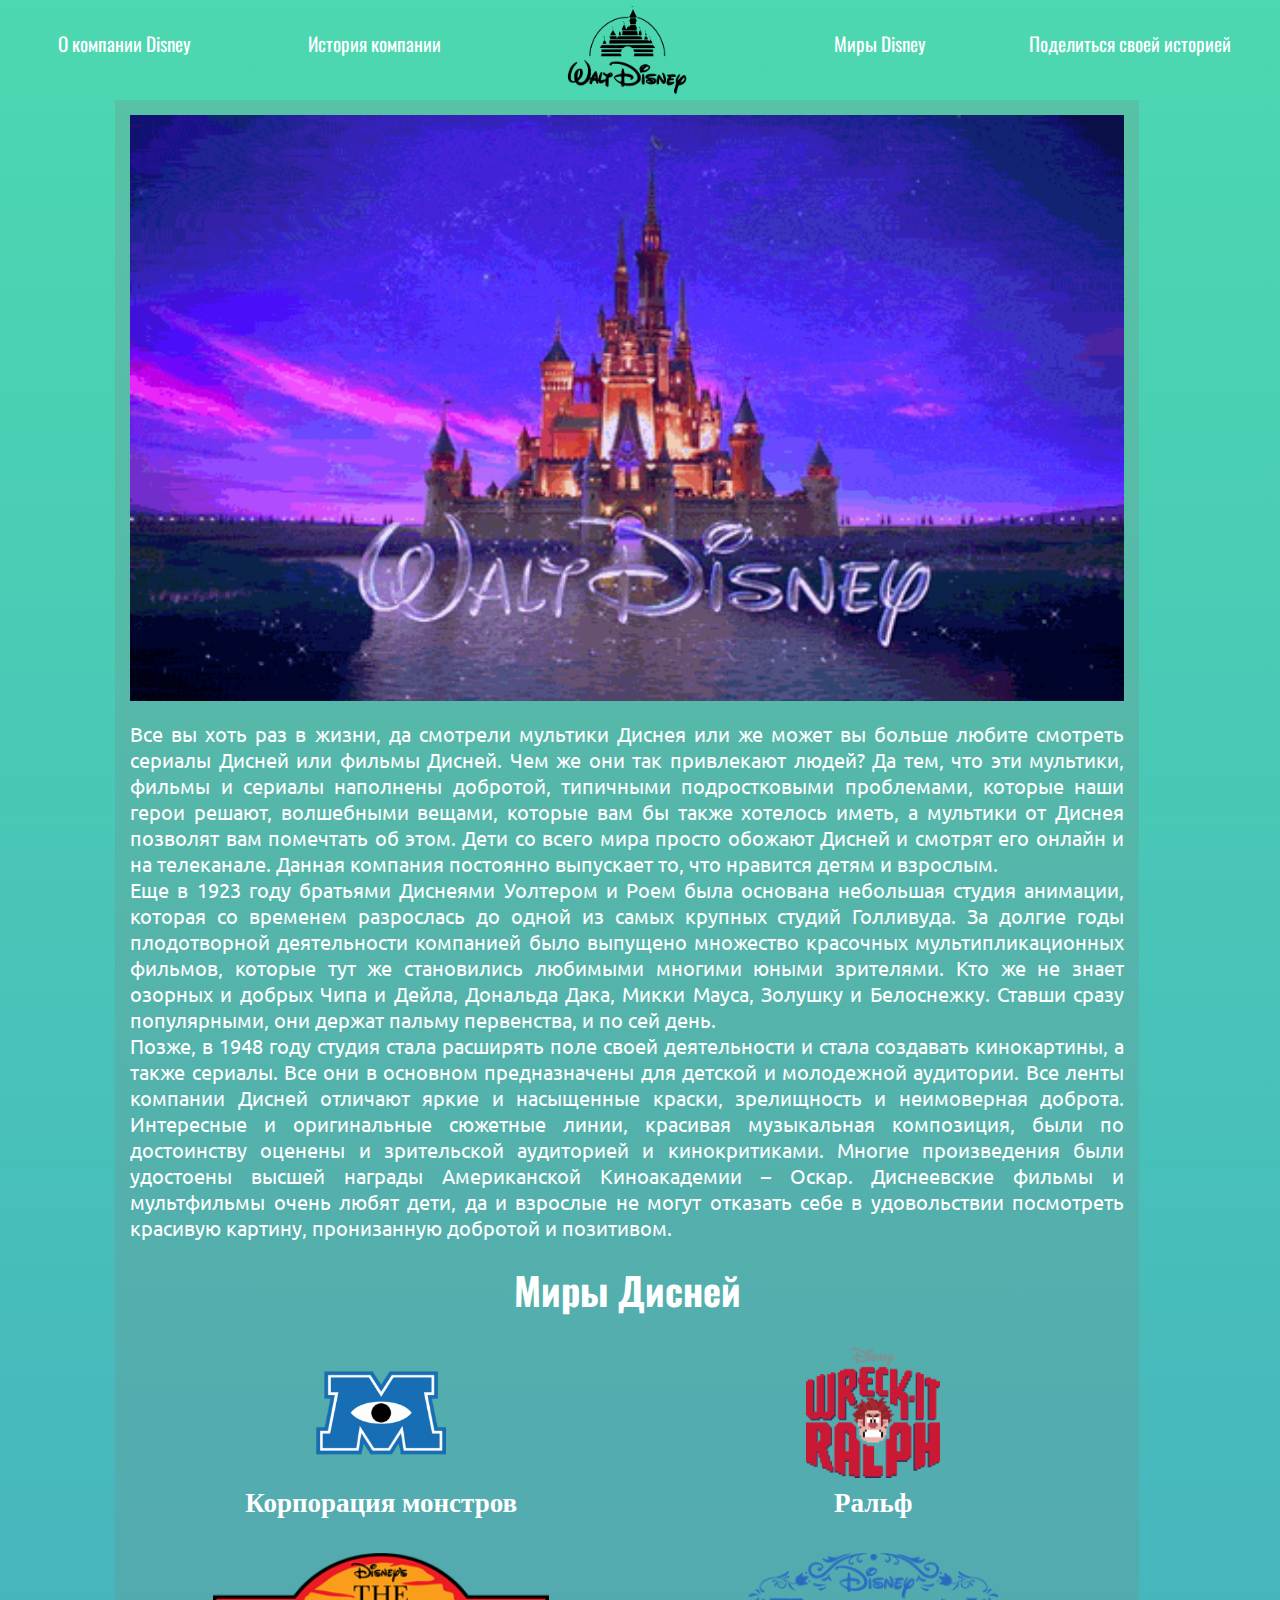
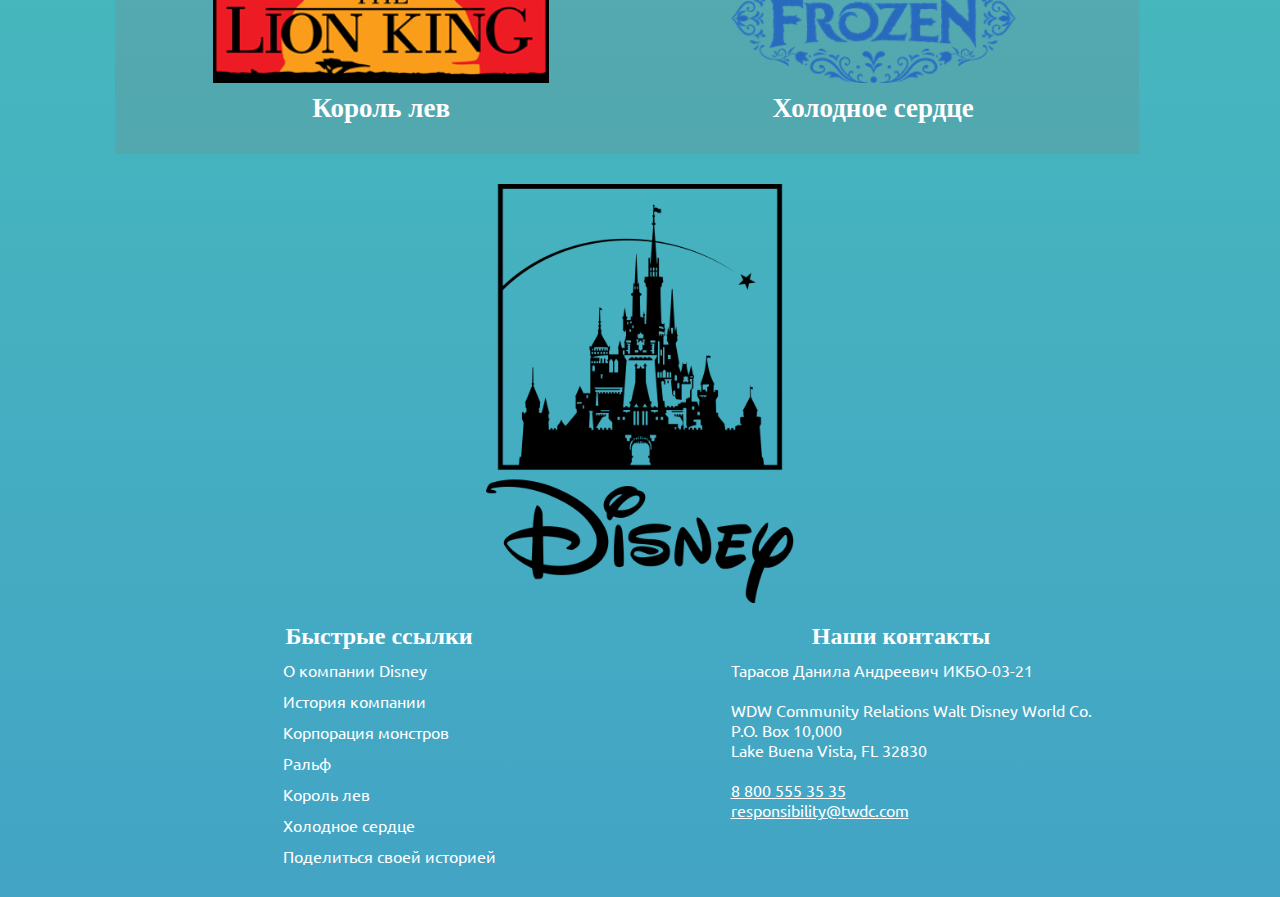
<file: index.html>
<!DOCTYPE html>
<html lang="en">
<head>
    <meta charset="UTF-8">
    <meta http-equiv="X-UA-Compatible" content="IE=edge">
    <meta name="viewport" content="width=device-width, initial-scale=1.0">
    <title>Миры Дисней</title>
    <link rel = "stylesheet" href = "style.css">
    <link rel = "icon" type="image/png" href="images/fav.png">
</head>
<body>
    <header>
        <div id = "navmenu">
            <button id = "navbtn" onclick="navMenuBtnClc()">MENU</button>
            <label for = "navbtn" id="circle"><span class = "cross"></span></label>
        </div>
        <ul class = "nav first">
            <li>
                <a class = "navbarItem" href="index.html">О компании Disney</a>
            </li>
            <li>
                <a class = "navbarItem" href="history.html">История компании</a>
            </li>
        </ul>
        <a href="index.html" class="logo"><img src="images/logo.png"></a>
        <ul class = "nav second">
            <li id = "worldsListBtn">
                <a href="#">Миры Disney</a>
                <div class = "worldsListWrapper">
                    <div class = "worldsList">
                        <a class = "worldListItem" href="monsters.html">Корпорация монстров</a>
                        <a class = "worldListItem" href="ralph.html">Ральф</a>
                        <a class = "worldListItem" href="lionking.html">Король лев</a>
                        <a class = "worldListItem" href="frozen.html">Холодное сердце</a>
                    </div>
                </div>
            </li>
            <li>
                <a class = "navbarItem" href="story.html">Поделиться своей историей</a>
            </li>
        </ul>   
    </header>
    <div id = "wrapper">
        <main>
            <img id = "castle" src="images/castleGif.gif">
            <p class = "homeText">
                Все вы хоть раз в жизни, да смотрели мультики Диснея или же может вы больше любите смотреть сериалы Дисней или фильмы Дисней. Чем же они так привлекают людей? Да тем, что эти мультики, фильмы и сериалы наполнены добротой, типичными подростковыми проблемами, которые наши герои решают, волшебными вещами, которые вам бы также хотелось иметь, а мультики от Диснея позволят вам помечтать об этом. Дети со всего мира просто обожают Дисней и смотрят его онлайн и на телеканале. Данная компания постоянно выпускает то, что нравится детям и взрослым.
                <br>Еще в 1923 году братьями Диснеями Уолтером и Роем была основана небольшая студия анимации, которая со временем разрослась до одной из самых крупных студий Голливуда. За долгие годы плодотворной деятельности компанией было выпущено множество красочных мультипликационных фильмов, которые тут же становились любимыми многими юными зрителями. Кто же не знает озорных и добрых Чипа и Дейла, Дональда Дака, Микки Мауса, Золушку и Белоснежку. Ставши сразу популярными, они держат пальму первенства, и по сей день.
                <br>Позже, в 1948 году студия стала расширять поле своей деятельности и стала создавать кинокартины, а также сериалы. Все они в основном предназначены для детской и молодежной аудитории. Все ленты компании Дисней отличают яркие и насыщенные краски, зрелищность и неимоверная доброта. Интересные и оригинальные сюжетные линии, красивая музыкальная композиция, были по достоинству оценены и зрительской аудиторией и кинокритиками. Многие произведения были удостоены высшей награды Американской Киноакадемии – Оскар. Диснеевские фильмы и мультфильмы очень любят дети, да и взрослые не могут отказать себе в удовольствии посмотреть красивую картину, пронизанную добротой и позитивом.
            </p>
            <h2 class = "homeH">
                Миры Дисней
            </h2>
            <div id = "worlds">
                <div class = "world">
                    <a href = "monsters.html"><img src="images/monstersLogo.png"></a>
                    <h2>Корпорация монстров</h2>
                </div>
                <div class = "world">
                    <a href = "ralph.html"><img src="images/ralphLogo.png"></a>
                    <h2>Ральф</h2>
                </div>
                <div class = "world">
                    <a href = "lionking.html"><img src="images/lionkingLogo.png"></a>
                    <h2>Король лев</h2>
                </div>
                <div class = "world">
                    <a href = "frozen.html"><img src="images/frozenLogo.png"></a>
                    <h2>Холодное сердце</h2>
                </div>
            </div>
        </main>
    </div>
    <footer>
        <img src = "images/footerLogo.png">
        <div class = "footerLinks">
            <h2>Быстрые ссылки</h2>
            <ul>
                <li>
                    <a href="index.html">О компании Disney</a>
                </li>
                <li>
                    <a href="history.html">История компании</a>
                </li>
                <li>
                    <a href="monsters.html">Корпорация монстров</a>
                </li>
                <li>
                    <a href="ralph.html">Ральф</a>
                </li>
                <li>
                    <a href="lionking.html">Король лев</a>
                </li>
                <li>
                    <a href="frozen.html">Холодное сердце</a>
                </li>
                <li>
                    <a href="story.html">Поделиться своей историей</a>
                </li>
            </ul>
        </div>
        <div class = "aboutUs">
            <h2>Наши контакты</h2>
            <div class = "aboutUsCont">
                <p>Тарасов Данила Андреевич ИКБО-03-21</p>
                <p>
                    WDW Community Relations Walt Disney World Co.
                    <br>P.O. Box 10,000
                    <br>Lake Buena Vista, FL 32830
                </p>
                <a href="tel:88005553535">8 800 555 35 35</a>
                <br><a href="mailto: responsibility@twdc.com">responsibility@twdc.com</a>
            </div>
        </div>
    </footer>
    <script src="navbtnclick.js"></script>
</body>
</html>
</file>
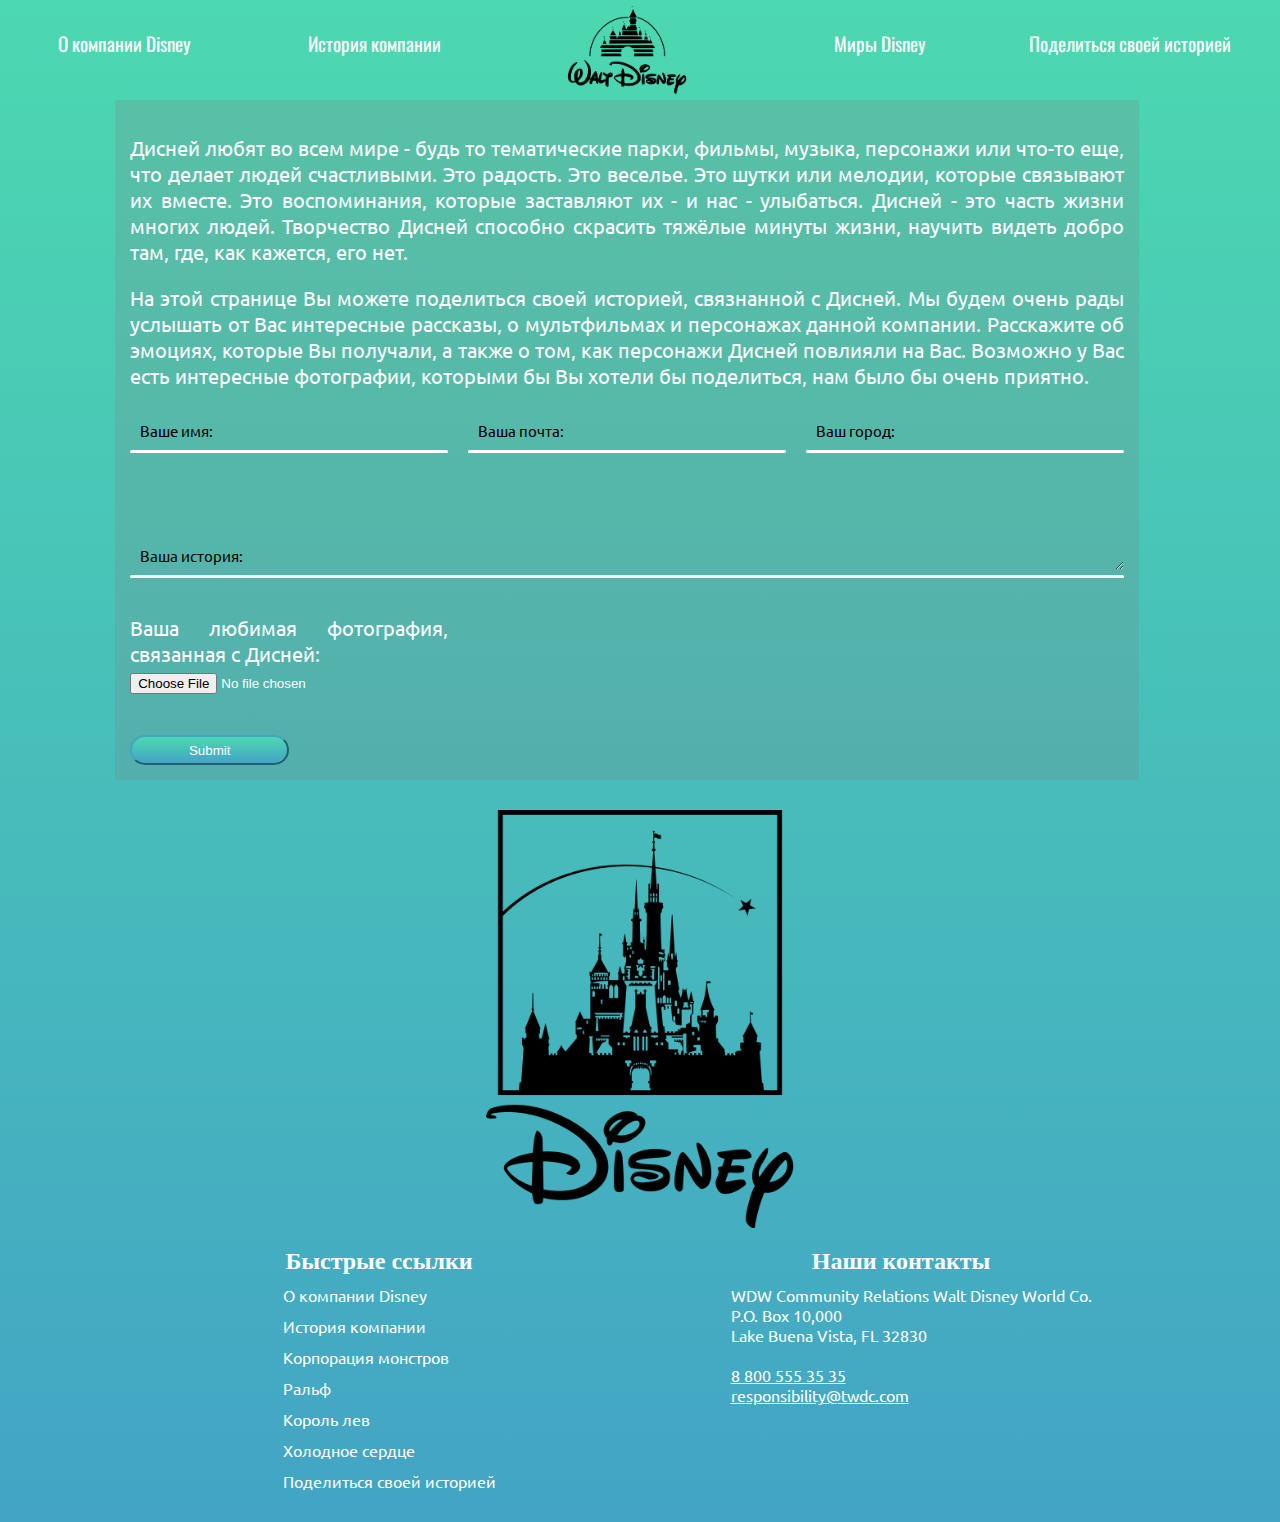
<file: story.html>
<!DOCTYPE html>
<html lang="en">
<head>
    <meta charset="UTF-8">
    <meta http-equiv="X-UA-Compatible" content="IE=edge">
    <meta name="viewport" content="width=device-width, initial-scale=1.0">
    <title>Миры Дисней</title>
    <link rel = "stylesheet" href = "style.css">
    <link rel = "icon" type="image/png" href="images/fav.png">
</head>
<body>
    <header>
        <div id = "navmenu">
            <button id = "navbtn" onclick="navMenuBtnClc()">MENU</button>
            <label for = "navbtn" id="circle"><span class = "cross"></span></label>
        </div>
        <ul class = "nav first">
            <li>
                <a href="index.html">О компании Disney</a>
            </li>
            <li>
                <a href="history.html">История компании</a>
            </li>
        </ul>
        <a href="index.html" class="logo"><img src="images/logo.png"></a>
        <ul class = "nav second">
            <li id = "worldsListBtn">
                <a href="#">Миры Disney</a>
                <div class = "worldsListWrapper">
                    <div class = "worldsList">
                        <a class = "worldListItem" href="monsters.html">Корпорация монстров</a>
                        <a class = "worldListItem" href="ralph.html">Ральф</a>
                        <a class = "worldListItem" href="lionking.html">Король лев</a>
                        <a class = "worldListItem" href="frozen.html">Холодное сердце</a>
                    </div>
                </div>
            </li>
            <li>
                <a href="story.html">Поделиться своей историей</a>
            </li>
        </ul>   
    </header>
    <div id = "wrapper">
        <main>
            <div id = "story">
                <p>
                    Дисней любят во всем мире - будь то тематические парки, фильмы, музыка, персонажи или что-то еще, что делает людей счастливыми. Это радость. Это веселье. Это шутки или мелодии, которые связывают их вместе. Это воспоминания, которые заставляют их - и нас - улыбаться. Дисней - это часть жизни многих людей. Творчество Дисней способно скрасить тяжёлые минуты жизни, научить видеть добро там, где, как кажется, его нет.
                </p>
                <p>
                    На этой странице Вы можете поделиться своей историей, связнанной с Дисней. Мы будем очень рады услышать от Вас интересные рассказы, о мультфильмах и персонажах данной компании. Расскажите об эмоциях, которые Вы получали, а также о том, как персонажи Дисней повлияли на Вас. Возможно у Вас есть интересные фотографии, которыми бы Вы хотели бы поделиться, нам было бы очень приятно. 
                </p>
                <form action="" method="get">
                    <div class = "container">
                        <p class = "inputBox name">
                            <input type = "text" name = "name" required>
                            <span>Ваше имя:</span>
                            <i></i>
                        </p>
                        <p class = "inputBox mail">
                            <input type = "text" name = "mail" required>
                            <span>Ваша почта:</span>
                            <i></i>
                        </p>
                        <p class = "inputBox city">
                            <input type = "text" name = "city" required>
                            <span>Ваш город:</span>
                            <i></i>
                        </p>
                        <p class = "inputBox str">
                            <textarea name = "story" required></textarea>
                            <span>Ваша история:</span>
                            <i></i>
                        </p>
                        <p class = "img">
                            <label for = "loveImg">Ваша любимая фотография, связанная с Дисней:</label>
                            <br><input type = "file">
                        </p>
                        <p class = "sbm"><input type = "submit"></p>
                    </div>
                </form>
            </div>
        </main>
    </div>
    <footer>
        <img src = "images/footerLogo.png">
        <div class = "footerLinks">
            <h2>Быстрые ссылки</h2>
            <ul>
                <li>
                    <a href="index.html">О компании Disney</a>
                </li>
                <li>
                    <a href="history.html">История компании</a>
                </li>
                <li>
                    <a href="monsters.html">Корпорация монстров</a>
                </li>
                <li>
                    <a href="ralph.html">Ральф</a>
                </li>
                <li>
                    <a href="lionking.html">Король лев</a>
                </li>
                <li>
                    <a href="frozen.html">Холодное сердце</a>
                </li>
                <li>
                    <a href="story.html">Поделиться своей историей</a>
                </li>
            </ul>
        </div>
        <div class = "aboutUs">
            <h2>Наши контакты</h2>
            <div class = "aboutUsCont">
                <p>
                    WDW Community Relations Walt Disney World Co.
                    <br>P.O. Box 10,000
                    <br>Lake Buena Vista, FL 32830
                </p>
                <a href="tel:88005553535">8 800 555 35 35</a>
                <br><a href="mailto: responsibility@twdc.com">responsibility@twdc.com</a>
            </div>
        </div>
    </footer>
    <script src="navbtnclick.js"></script>
</body>
</html>
</file>
<file: style.css>
@import url('https://fonts.googleapis.com/css2?family=Oswald:wght@600&family=Ubuntu:wght@300&display=swap');
*
{
    padding: 0;
    margin: 0;
    box-sizing: border-box;
    color: white;
}

body
{
    background-image: linear-gradient(0deg,#43a4c5 0%, #4cd8b0 100%);
}

#wrapper
{
    min-height: 70vh;
    position: relative;
    display: grid;
    grid-template-columns: 9vw 80vw 9vw;
    grid-template-areas: ". main .";
    overflow: hidden;
    margin-bottom: 30px;
}

#castle
{
    display: block;
    margin-right: auto;
    margin-left: auto;
    width: 100%;
}

.homeText
{
    margin-top: 20px;
    margin-bottom: 20px;
    font-family: 'Ubuntu', sans-serif;
    font-size: 20px;
    text-align: justify;
}

.homeH
{
    font-size: 3vw;
    font-family: 'Oswald', sans-serif;
    text-align: center;
    margin-top: 20px;
}

main
{
    position: relative;
    grid-area: main;
    max-width: 100%;
    background-color: rgba(128, 128, 128, 0.226);
    padding: 15px;
}

header
{
    display: grid;
    grid-template-columns: 39vw 20vw 39vw;
    grid-template-rows: 100px;
    width: 100%;
    height: 100px;
    text-align: center;
    grid-template-areas: "first logo second";
    transition: all 0.7s;
}

header .nav
{
    display: flex;
    width: 100%;
    height: 100%;
    list-style: none;
    justify-content: space-between;
    align-items: center;
    font-family: 'Oswald', sans-serif;
    color: white;
    font-size: 1.5vw;
}

header .nav li::after
{
    content: "";
    width: 0;
    height: 3px;
    margin-top: 10px;
    background-color: rgb(255, 255, 255);
    transition: all 1s;
}

header .nav li:hover:after
{
    width: 50%;
}

.worldsListWrapper
{
    position: absolute;
    width: 100%;
    top: 100%;
    left: 50%;
    transform: translateX(-50%);
    opacity: 0;
    visibility: hidden;
    transition: all 1s ease;
    z-index: 3;
    background-image: linear-gradient(0deg,#43a4c5 0%, #4cd8b0 100%);;
}

#worldsListBtn
{
    position: relative;
}

#worldsListBtn:hover .worldsListWrapper
{
    opacity: 1;
    visibility: visible;
}

.worldsList
{
    display: grid;
    grid-template-columns: 1fr;
    padding: 5px;
}

.worldsList a
{
    z-index: 3;
}

.worldListItem
{
    position: relative;
    width: 100%;
    z-index: 3;
}

.worldListItem::after
{
    position: absolute;
    z-index: -1;
    content: "";
    width: 0;
    height: 100%;
    top: 0;
    left: 0;
    transition: all 1s;
    pointer-events: none;
}

.worldListItem:nth-child(1):hover::after
{
    background-color: blue;
    width: 100%;
}

.worldListItem:nth-child(2):hover::after
{
    background-color: rgb(255, 0, 0);
    width: 100%;
}

.worldListItem:nth-child(3):hover::after
{
    background-color: rgb(255, 217, 0);
    width: 100%;
}

.worldListItem:nth-child(4):hover::after
{
    background-color: rgb(0, 102, 255);
    width: 100%;
}

.hiden
{
    overflow: hidden;
}

header .nav.first
{
    grid-area: first;
}

header .nav.second
{
    grid-area: second;
}

header li
{
    flex: 1;
    position: relative;
    display: flex;
    align-items: center;
    flex-direction: column;
    padding: 5px;
}

header li a
{
    text-decoration: none;
    position: relative;
}

header .logo
{
    grid-area: logo;
}

header img
{
    height: 100%;
}

#navmenu
{
    grid-area: btn;
    display: none;
    justify-self: center;
    align-self: center;
    position: relative;
}

#navmenu #navbtn
{
    background-image: linear-gradient(0deg,#43a4c5 0%, #4cd8b0 100%);
    padding-left: 12px;
    padding-right: 12px;
    padding-bottom: 7px;
    padding-top: 7px;
    border-radius: 10px;
    border-color: white;
    border-style: solid;
    color: white;
    background: transparent;
    font-size: 15px;
    font-family: 'Oswald', sans-serif;
    cursor: pointer;
    transform: translateX(5px);
}

#navmenu #circle
{
    padding-left: 15px;
    padding-right: 15px;
    padding-top: 8px;
    padding-bottom: 8px;
    border: solid;
    border-radius: 50%;
    border-color: white;
    display: none;
    cursor: pointer;
}

#navmenu .cross::before
{
    position: absolute;
    content: "";
    display: block;
    background-color: white;
    width: 25px;
    height: 3px;
    top: 7px;
    left: 5px;
    transform: rotate(45deg);
}

#navmenu .cross::after
{
    position: absolute;
    content: "";
    display: block;
    background-color: white;
    width: 25px;
    height: 3px;
    top: 7px;
    left: 5px;
    transform: rotate(-45deg);
}

#worlds
{
    display: grid;
    grid-template-columns: repeat(4, 1fr);
    grid-template-rows: 200px;
    padding: 15px;
    gap: 20px;
}

.world
{
    position: relative;
    display: grid;
    grid-template-columns: 1fr;
    grid-template-rows: 130px;
    justify-items: center;
    align-content: center;
    text-align: center;
    font-size: 18px;
    gap: 10px;
}

.world img
{
    height: 100%;
}

.worldPr
{
    width: 100%;
    margin-bottom: 30px;
}

.worldDescription
{
    margin-bottom: 20px;
}

.worldContent
{
    text-align: justify;
    width: 100%;
}

.worldContent h2
{
    font-size: 30px;
    text-align: center;
    margin-bottom: 10px;
    font-size: 3vw;
    font-family: 'Oswald', sans-serif;;
}

.worldContent h3
{
    font-family: 'Oswald', sans-serif;;
}

.worldContent p
{
    font-size: 20px;
    font-family: 'Ubuntu', sans-serif;;
}

.filmsList
{
    margin-bottom: 20px;
}

.films
{
    display: grid;
    grid-template-columns: repeat(4, 1fr);
    grid-template-rows: 450px;
    text-align: center;
    gap: 15px;
}

.filmDescription
{
    position: absolute;
    opacity: 0;
    height: 70%;
    width: 100%;
    padding: 2em;
    border-radius: 1rem;
    background: rgba(255, 255, 255, .7);
    backdrop-filter: blur(10px);
    transform: translateY(50px);
    transition: all 1s;
}

.filmDescription h3
{
    margin-bottom: 5px;
}

.filmDescription p
{
    text-align: justify;
    font-size: 15px;
}

.filmDescription p,
.filmDescription h3
{
    color: black;
}


.film
{
    position: relative;
    width: 100%;
    height: 100%;
}

.film img
{
    height: 100%;
}

.film:hover .filmDescription
{
    display: block;
    opacity: 1;
}

.characters
{
    position: relative;
}

.currentChar
{
    content: "";
    top: -7px;
    left: -7px;
    position: absolute;
    z-index: 1;
    width: 265px;
    height: 265px;
    border-radius: 50%;
    border-style: solid;
    border-color: rgb(55, 0, 255);
    pointer-events: none;
    transition: all .5s;
}

.slider
{
    position: relative;
    overflow: hidden;
    width: 100%;
    margin-bottom: 40px;
}

.sliderLine
{
    position: relative;
    width: 100%;
    height: 250px;
    display: flex;
    transition: all .5s;
}

.sliderLine img
{
    border-radius: 50%;
}

.sliderBtn
{
    position: absolute;
    bottom: 95px;
    font-size: 30px;
    padding: 3px 6px;
    border-radius: 50%;
    border-color: white;
    border: none;
    background-color: black;
    cursor: pointer;
}

.sliderBtn.next
{
    right: 0;
}

.sliderBtn.prev
{
    left: 0;
}

.charDescription
{
    display: none;
    grid-template-columns: repeat(2, 1fr);
    align-items: center;
    gap: 20px;
    position: relative;
}

.charDescription img
{
    width: 100%;   
}

.charDescription .charDescriptionText
{
    align-self: start;
    position: relative;
    margin-top: 30px;
}

#story p,
#history p
{
    margin-top: 20px;
    text-align: justify;
    font-size: 20px;
    font-family: 'Ubuntu', sans-serif;
}

#history #histLogo
{
    width: 100%;
    margin-bottom: 30px;
}

#history h2
{
    text-align: center;
    font-family: 'Oswald', sans-serif;
    font-size: 3vw;
    margin-bottom: 30px;
}

.textWithPhoto
{
    margin-top: 20px;
    display: grid;
    align-items: center;
    gap: 20px;
    text-align: justify;
}

.textWithPhoto img
{
    position: relative;
    align-self: start;
    width: 100%;
    opacity: 0;
    transition: all 1s linear;
}

.textWithPhoto img.scrol-animate-opacity
{
    opacity: 1;
}

.textWithPhoto.left img.scrol-animate-left
{
    left: 0;
}

.textWithPhoto.right img.scrol-animate-right
{
    right: 0;
}

#history .textWithPhoto p
{
    margin-bottom: 20px;
}

.textWithPhoto.left
{
    grid-template-columns: .5fr 1fr;
}

.textWithPhoto.right img
{
    right: -50vw;
}

.textWithPhoto.left img
{
    left: -50vw;
}

.textWithPhoto.right
{
    grid-template-columns: 1fr .5fr;
}

.disneyFotoSet
{
    margin-top: 50px;
    margin-bottom: 50px;
    display: grid;
    grid-template-columns: repeat(3, 1fr);
    gap: 20px;
}

.disneyFotoSet img
{
    width: 100%;
}

#story .inputBox
{
    margin: 0;
    position: relative;
}

#story .inputBox textarea,
#story .inputBox input
{
    position: relative;
    width: 100%;
    height: 30px;
    color: black;
    background: transparent;
    padding: 20px 10px 10px;
    border: none;
    outline: none;
    font-size: 15px;
    z-index: 10;
}

#story .inputBox span
{
    position: absolute;
    left: 0;
    padding: 20px 10px 10px;
    font-size: 15px;
    bottom: 0px;
    pointer-events: none;
    color: rgb(0, 0, 0);
    transition: .5s;
}

#story .inputBox i
{
    position: absolute;
    left: 0;
    bottom: -3px;
    width: 100%;
    height: 3px;
    background: rgb(255, 255, 255);
    transition: .5s;
    pointer-events: none;
    border-radius: 4px;
    z-index: 8;
}

#story .inputBox input:valid ~ span,
#story .inputBox input:focus ~ span
{
    color: white;
    transform: translateY(-20px);
}

#story .inputBox textarea:valid ~ span,
#story .inputBox textarea:focus ~ span
{
    color: white;
    transform: translateY(calc(-10vh + 6px));
}

#story .inputBox input:valid ~ i,
#story .inputBox input:focus ~ i,
#story .inputBox textarea:valid ~ i,
#story .inputBox textarea:focus ~ i
{
    height: 100%;
}

#story .inputBox textarea
{
    height: 10vh;
}

#story .container
{
    margin-top: 30px;
    display: grid;
    gap: 20px;
    grid-template-columns: repeat(3, 1fr);
    grid-template-areas: "name mail city"
                         "str str str"
                         "img . ."
                         "sbm . .";
    position: relative;
}

#story .inputBox.name
{
    grid-area: name;
}

#story .inputBox.mail
{
    grid-area: mail;
}

#story .inputBox.city
{
    grid-area: city;
}

#story .inputBox.str
{
    margin-top: 10px;
    grid-area: str;
}

#story .img
{
    grid-area: img;
}

#story .sbm
{
    grid-area: sbm;
}

#story .sbm input
{
    width: 50%;
    height: 30px;
    border-radius: 15px;
    background-image: linear-gradient(0deg,#43a4c5 0%, #4cd8b0 100%);
    border-color: #43a4c5;
}

footer
{
    margin-left: 10vw;
    margin-right: 10vw;
    margin-bottom: 20px;
    display: grid;
    grid-template-columns: repeat(3, 1fr);
    align-items: center;
    justify-items: center;
}

footer img
{
    width: 30%;

}

.footerLinks h2
{
    margin-bottom: 10px;
    text-align: center;
}

footer ul
{
    list-style: none;
    padding-left: 20px;
}

footer ul li a
{
    text-decoration: none;
    font-family: 'Ubuntu', sans-serif;
}

footer ul li
{
    margin-bottom: 10px;
}

.aboutUs .aboutUsCont a:hover,
footer ul li:hover a
{
    color: gold;
}

.aboutUs
{
    align-self: start;
}

.aboutUs h2
{
    text-align: center;
    margin-bottom: 10px;
}

.aboutUs .aboutUsCont
{
    padding-left: 20px;
    font-family: 'Ubuntu', sans-serif;
}

.aboutUs .aboutUsCont a,
.aboutUs .aboutUsCont p
{
    margin-bottom: 20px;
}

@media (max-width: 1600px)
{
    .films
    {
        grid-template-columns: repeat(2, 1fr);
        grid-auto-flow: row;
        grid-auto-rows: 450px;
    }
}

@media (max-width: 1400px)
{
    .textWithPhoto.left
    {
        grid-template-columns: .8fr 1fr;
    }
    
    .textWithPhoto.right
    {
        grid-template-columns: 1fr .8fr;
    }
    #history p
    {
        font-size: 15px;
    }
}

@media (max-width: 800px)
{
    .textWithPhoto.left,
    .textWithPhoto.right
    {
        grid-template-columns: 1fr;
    }

    .textWithPhoto img
    {
        max-height: 600px;
    }
}

@media (max-width: 1050px)
{
    #story .container
    {
    grid-template-columns: 1fr;
    grid-template-areas: "name"
                         "mail"
                         "city"
                         "str"
                         "img"
                         "sbm";
    }
}

@media (max-width: 1300px) 
{
    #worlds
    {
        grid-template-columns: repeat(2, 1fr);
    }

    footer
    {
        grid-template-columns: repeat(2, 1fr);
        gap: 20px;
    }

    footer img
    {
        grid-column: span 2;
    }
}

@media (max-width: 1200px)
{
    .disneyFotoSet
    {
        grid-template-columns: repeat(2,1fr);
    }
} 

@media (max-width: 890px) 
{
    #worlds
    {
        grid-template-columns: repeat(1, 1fr);
    }

    .world img
    {
        max-width: 100%;
    }
}

@media (max-width: 810px)
{
    .films
    {
        grid-template-columns: 1fr;
    }

    .filmDescription
    {
        width: 90vw;
        left: -10vw;
    }

    .filmDescription p
    {
        font-size: 3vw;
    }

    .charDescription
    {
        grid-template-columns: 1fr;
    }
}

@media (max-width: 400px)
{
    .films
    {
        grid-template-rows: 350px;
        grid-auto-rows: 350px;
    }
}


@media (max-width: 740px) 
{

    footer
    {
        grid-template-columns: repeat(1, 1fr);
    }

    footer img
    {
        grid-column: 1;
    }

    .worldsListWrapper
    {
        height: 100vh;
        width: 100vw;
        left: 55%;
        transition: all .5s;
        top: 50%;
        overflow: hidden;
    }

    .worldListItem::after
    {
        transition: all .3s;
    }

    .worldListItem
    {
        font-size: 3.5vh;
    }

    header
    {
        width: 100%;
        z-index: 100;
        grid-template-columns: 10vw 1fr 10vw;
        grid-template-rows: 10vh 45vh 45vh;
        grid-template-areas: "btn logo ."
                             ". first ."
                             ". second .";
    }
    header .nav
    {
        display: none;
        flex-direction: column;
        justify-content: start;
        align-items: center;
        font-size: 4vh;
    }

    header .nav li
    {
        color: white;
        width: 100%;
        position: relative;
        flex: 1;
        margin: 0;
    }

    header .nav li::after
    {
        width: 50%;
    }

    #history h2,
    .worldContent h2,
    #story h2,
    .homeH
    {
        font-size: 5vw;
    }

    #history p,
    .worldContent p,
    #story p,
    .homeText
    {
        font-size: 3vw;
    }

    .disneyFotoSet
    {
        grid-template-columns: repeat(1,1fr);
    }

    #navmenu
    {
        display: block;
    }
    
}

@media (max-width: 560px)
{
    header
    {
        grid-template-columns: 70px 1fr 100px;
        grid-template-areas: "btn logo ."
                             ". first ."
                             ". second .";
    }

    #navmenu #navbtn
    {
        padding-left: 12px;
        padding-right: 12px;
        padding-bottom: 7px;
        padding-top: 7px;
    }
}
</file>
